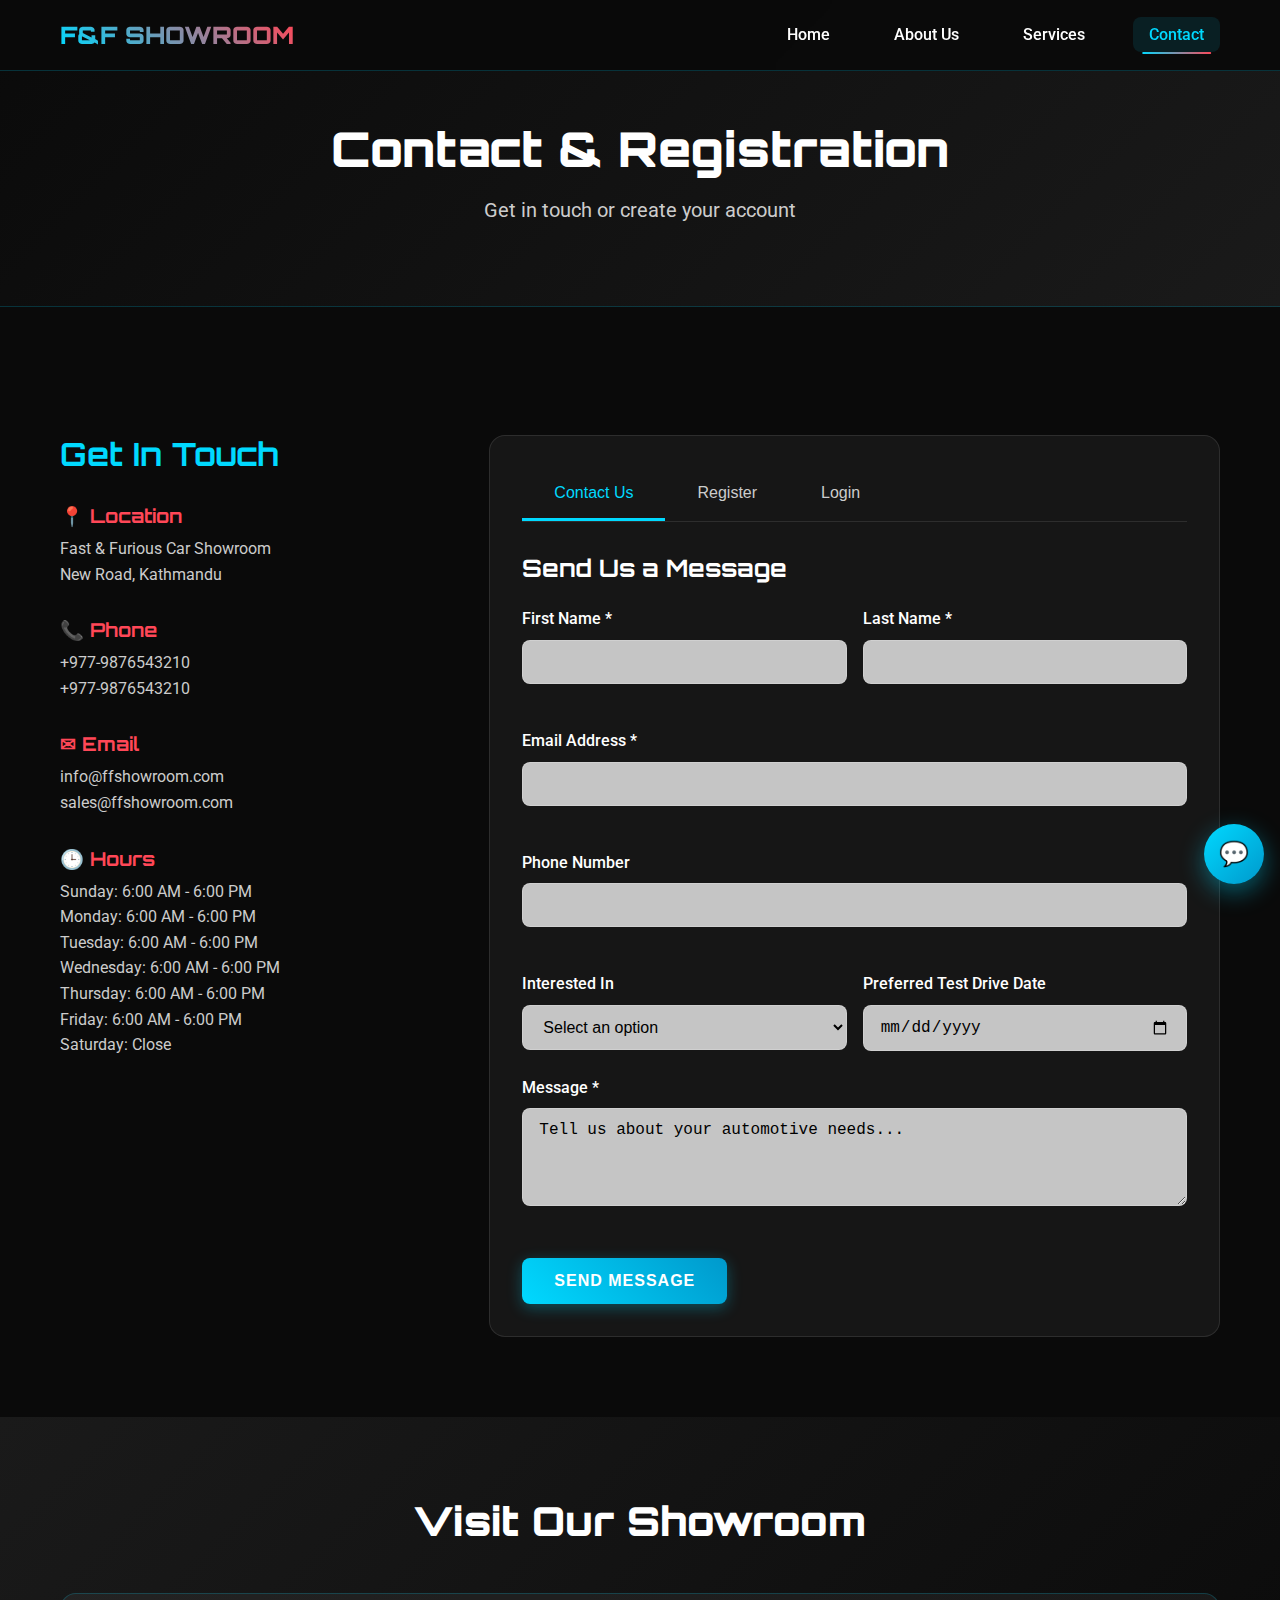
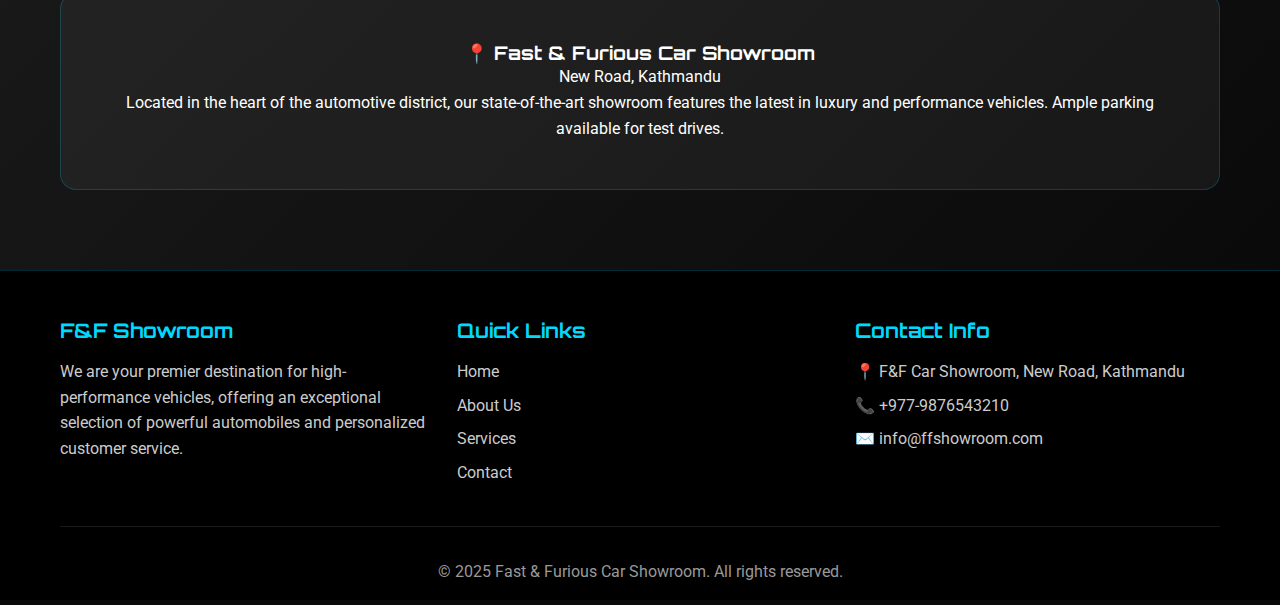
<file: contact.html>
<!DOCTYPE html>
<html lang="en">
<head>
    <meta charset="UTF-8">
    <meta name="viewport" content="width=device-width, initial-scale=1.0">
    <title>Contact & Registration - Fast & Furious Car Showroom</title>
    <link rel="stylesheet" href="styles.css">
    <link rel="icon" href="logo.png" type="image/x-icon">
    <link href="https://fonts.googleapis.com/css2?family=Orbitron:wght@400;700;900&family=Roboto:wght@300;400;500;700&display=swap" rel="stylesheet">
</head>
<body>
    <nav class="navbar">
        <div class="nav-container">
            <div class="nav-logo">
                <h2><a href="index.html">F&F SHOWROOM</a></h2>
            </div>
            <ul class="nav-menu">
                <li class="nav-item">
                    <a href="index.html" class="nav-link">Home</a>
                </li>
                <li class="nav-item">
                    <a href="about.html" class="nav-link">About Us</a>
                </li>
                <li class="nav-item">
                    <a href="services.html" class="nav-link">Services</a>
                </li>
                <li class="nav-item">
                    <a href="contact.html" class="nav-link active">Contact</a>
                </li>
            </ul>
            <div class="hamburger">
                <span class="bar"></span>
                <span class="bar"></span>
                <span class="bar"></span>
            </div>
        </div>
    </nav>

    <main>
        <section class="page-hero">
            <div class="container">
                <h1 class="page-title">Contact & Registration</h1>
                <p class="page-subtitle">Get in touch or create your account</p>
            </div>
        </section>

        <section class="contact-section">
            <div class="container">
                <div class="contact-grid">
                    <div class="contact-info">
                        <h2>Get In Touch</h2>
                        <div class="contact-details">
                            <div class="contact-item">
                                <h3>📍 Location</h3>
                                <p>Fast & Furious Car Showroom<br>New Road, Kathmandu</p>
                            </div>
                            <div class="contact-item">
                                <h3>📞 Phone</h3>
                                <p>+977-9876543210<br>+977-9876543210</p>
                            </div>
                            <div class="contact-item">
                                <h3>✉ Email</h3>
                                <p>info@ffshowroom.com<br>sales@ffshowroom.com</p>
                            </div>
                            <div class="contact-item">
                                <h3>🕒 Hours</h3>
                                <p>Sunday: 6:00 AM - 6:00 PM<br>Monday: 6:00 AM - 6:00 PM<br>Tuesday: 6:00 AM - 6:00 PM<br>Wednesday: 6:00 AM - 6:00 PM<br>Thursday: 6:00 AM - 6:00 PM<br>Friday: 6:00 AM - 6:00 PM<br>Saturday: Close</p>
                            </div>
                        </div>
                    </div>

                    <div class="form-container">
                        <div class="form-tabs">
                            <button class="tab-btn active" onclick="showTab('contact')">Contact Us</button>
                            <button class="tab-btn" onclick="showTab('register')">Register</button>
                            <button class="tab-btn" onclick="showTab('login')">Login</button>
                        </div>

                        <!-- Contact Form -->
                        <div id="contact-form" class="form-content active">
                            <h3>Send Us a Message</h3>
                            <form class="contact-form" id="contactForm">
                                <div class="form-row">
                                    <div class="form-group">
                                        <label for="firstName">First Name *</label>
                                        <input type="text" id="firstName" name="firstName" required pattern="[A-Za-z]+">
                                        <span class="error-message" id="firstNameError"></span>
                                    </div>
                                    <div class="form-group">
                                        <label for="lastName">Last Name *</label>
                                        <input type="text" id="lastName" name="lastName" required pattern="[A-Za-z]+">
                                        <span class="error-message" id="lastNameError"></span>
                                    </div>
                                </div>
                                <div class="form-group">
                                    <label for="email">Email Address *</label>
                                    <input type="email" id="email" name="email" required>
                                    <span class="error-message" id="emailError"></span>
                                </div>
                                <div class="form-group">
                                    <label for="phone">Phone Number</label>
                                    <input type="tel" id="phone" name="phone" pattern="[0-9]+">
                                    <span class="error-message" id="phoneError"></span>
                                </div>
                                <div class="form-row">
                                    <div class="form-group">
                                        <label for="interest">Interested In</label>
                                        <select id="interest" name="interest">
                                            <option value="">Select an option</option>
                                            <option value="sports-car">Sports Car</option>
                                            <option value="luxury-sedan">Luxury Sedan</option>
                                            <option value="supercar">Supercar</option>
                                            <option value="classic-car">Classic Car</option>
                                            <option value="electric-vehicle">Electric Vehicle</option>
                                            <option value="luxury-suv">Luxury SUV</option>
                                        </select>
                                    </div>
                                    <div class="form-group">
                                        <label for="testDriveDate">Preferred Test Drive Date</label>
                                        <input type="date" id="testDriveDate" name="testDriveDate">
                                    </div>
                                </div>
                                <div class="form-group">
                                    <label for="message">Message *</label>
                                    <textarea id="message" name="message" rows="4" required placeholder="Tell us about your automotive needs..."></textarea>
                                    <span class="error-message" id="messageError"></span>
                                </div>
                                <button type="submit" class="btn btn-primary">Send Message</button>
                            </form>
                        </div>

                        <!-- Registration Form -->
                        <div id="register-form" class="form-content">
                            <h3>Create Account</h3>
                            <form class="register-form" id="registerForm">
                                <div class="form-row">
                                    <div class="form-group">
                                        <label for="regFirstName">First Name *</label>
                                        <input type="text" id="regFirstName" name="regFirstName" required pattern="[A-Za-z]+">
                                        <span class="error-message" id="regFirstNameError"></span>
                                    </div>
                                    <div class="form-group">
                                        <label for="regLastName">Last Name *</label>
                                        <input type="text" id="regLastName" name="regLastName" required pattern="[A-Za-z]+">
                                        <span class="error-message" id="regLastNameError"></span>
                                    </div>
                                </div>
                                <div class="form-group">
                                    <label for="regEmail">Email Address *</label>
                                    <input type="email" id="regEmail" name="regEmail" required>
                                    <span class="error-message" id="regEmailError"></span>
                                </div>
                                <div class="form-group">
                                    <label for="regPhone">Phone Number *</label>
                                    <input type="tel" id="regPhone" name="regPhone" required pattern="[0-9]+">
                                    <span class="error-message" id="regPhoneError"></span>
                                </div>
                                <div class="form-row">
                                    <div class="form-group">
                                        <label for="regPassword">Password *</label>
                                        <input type="password" id="regPassword" name="regPassword" required>
                                        <span class="error-message" id="regPasswordError"></span>
                                    </div>
                                    <div class="form-group">
                                        <label for="confirmPassword">Confirm Password *</label>
                                        <input type="password" id="confirmPassword" name="confirmPassword" required>
                                        <span class="error-message" id="confirmPasswordError"></span>
                                    </div>
                                </div>
                                <div class="form-group">
                                    <label for="birthDate">Date of Birth *</label>
                                    <input type="date" id="birthDate" name="birthDate" required>
                                    <span class="error-message" id="birthDateError"></span>
                                </div>
                                <div class="form-group checkbox-group">
                                    <input type="checkbox" id="agreeTerms" name="agreeTerms" required>
                                    <label for="agreeTerms">I agree to the Terms of Service and Privacy Policy *</label>
                                    <span class="error-message" id="agreeTermsError"></span>
                                </div>
                                <div class="form-group checkbox-group">
                                    <input type="checkbox" id="newsletter" name="newsletter">
                                    <label for="newsletter">Subscribe to our newsletter for updates and exclusive offers</label>
                                </div>
                                <button type="submit" class="btn btn-primary">Create Account</button>
                            </form>
                        </div>

                        <!-- Login Form -->
                        <div id="login-form" class="form-content">
                            <h3>Sign In</h3>
                            <form class="login-form" id="loginForm">
                                <div class="form-group">
                                    <label for="loginEmail">Email Address *</label>
                                    <input type="email" id="loginEmail" name="loginEmail" required>
                                    <span class="error-message" id="loginEmailError"></span>
                                </div>
                                <div class="form-group">
                                    <label for="loginPassword">Password *</label>
                                    <input type="password" id="loginPassword" name="loginPassword" required>
                                    <span class="error-message" id="loginPasswordError"></span>
                                </div>
                                <div class="form-group checkbox-group">
                                    <input type="checkbox" id="rememberMe" name="rememberMe">
                                    <label for="rememberMe">Remember me</label>
                                </div>
                                <button type="submit" class="btn btn-primary">Sign In</button>
                                <a href="#" class="forgot-password">Forgot your password?</a>
                            </form>
                        </div>
                    </div>
                </div>
            </div>
        </section>

        <section class="map-section">
            <div class="container">
                <h2 class="section-title">Visit Our Showroom</h2>
                <div class="map-placeholder">
                    <div class="map-content">
                        <h3>📍 Fast & Furious Car Showroom</h3>
                        <p>New Road, Kathmandu</p>
                        <p>Located in the heart of the automotive district, our state-of-the-art showroom features the latest in luxury and performance vehicles. Ample parking available for test drives.</p>
                    </div>
                </div>
            </div>
        </section>
    </main>

<footer class="footer">
        <div class="container">
            <div class="footer-content">
                <div class="footer-section">
                    <h3>F&F Showroom</h3>
                    <p>We are your premier destination for high-performance vehicles, offering an exceptional selection of powerful automobiles and personalized customer service.</p>
                </div>
                <div class="footer-section">
                    <h3>Quick Links</h3>
                    <ul>
                        <li><a href="index.html">Home</a></li>
                        <li><a href="about.html">About Us</a></li>
                        <li><a href="services.html">Services</a></li>
                        <li><a href="contact.html">Contact</a></li>
                    </ul>
                </div>
                <div class="footer-section">
                    <h3>Contact Info</h3>
                    <p>📍 F&F Car Showroom, New Road, Kathmandu</p>
                    <p>📞 +977-9876543210</p>
                    <p>✉️ info@ffshowroom.com</p>
                </div>
            </div>
            <div class="footer-bottom">
                <p>&copy; 2025 Fast & Furious Car Showroom. All rights reserved.</p>
            </div>
        </div>
    </footer>

    <script src="script.js"></script>
</body>
</html>
</file>
<file: styles.css>
/* Reset and Base Styles */
* {
    margin: 0;
    padding: 0;
    box-sizing: border-box;
}

body {
    font-family: 'Roboto', sans-serif;
    line-height: 1.6;
    color: #ffffff;
    background-color: #0a0a0a;
    overflow-x: hidden;
}

.container {
    max-width: 1200px;
    margin: 0 auto;
    padding: 0 20px;
}

/* Typography */
h1, h2, h3, h4, h5, h6 {
    font-family: 'Orbitron', monospace;
    font-weight: 700;
    line-height: 1.2;
}

.highlight {
    background: linear-gradient(45deg, #00d9ff, #ff4757);
    -webkit-background-clip: text;
    background-clip: text;
    -webkit-text-fill-color: transparent;
}

/* Navigation */
.navbar {
    position: fixed;
    top: 0;
    width: 100%;
    background: rgba(10, 10, 10, 0.95);
    backdrop-filter: blur(10px);
    z-index: 1000;
    padding: 0;
    border-bottom: 1px solid rgba(0, 217, 255, 0.2);
    transition: all 0.3s ease;
}

.nav-container {
    max-width: 1200px;
    margin: 0 auto;
    padding: 0 20px;
    display: flex;
    justify-content: space-between;
    align-items: center;
    height: 70px;
}

.nav-logo h2 {
    font-family: 'Orbitron', monospace;
    font-weight: 900;
    font-size: 1.5rem;
    background: linear-gradient(45deg, #00d9ff, #ff4757);
    -webkit-background-clip: text;
    background-clip: text;
    -webkit-text-fill-color: transparent;
}

.nav-menu {
    display: flex;
    list-style: none;
    gap: 2rem;
}

.nav-link {
    color: #ffffff;
    text-decoration: none;
    font-weight: 500;
    padding: 0.5rem 1rem;
    border-radius: 8px;
    transition: all 0.3s ease;
    position: relative;
}

.nav-link:hover,
.nav-link.active {
    color: #00d9ff;
    background: rgba(0, 217, 255, 0.1);
}

.nav-link.active::after {
    content: '';
    position: absolute;
    bottom: -2px;
    left: 50%;
    transform: translateX(-50%);
    width: 80%;
    height: 2px;
    background: linear-gradient(45deg, #00d9ff, #ff4757);
    border-radius: 2px;
}

.hamburger {
    display: none;
    flex-direction: column;
    cursor: pointer;
}

.bar {
    width: 25px;
    height: 3px;
    background: #00d9ff;
    margin: 3px 0;
    transition: 0.3s;
    border-radius: 2px;
}

/* Hero Section */
.hero {
    height: 100vh;
    position: relative;
    display: flex;
    align-items: center;
    justify-content: center;
    overflow: hidden;
}

.hero-background {
    position: absolute;
    top: 0;
    left: 0;
    width: 100%;
    height: 100%;
    background: linear-gradient(135deg, #0a0a0a 0%, #1a1a1a 50%, #0a0a0a 100%),
                url('https://images.pexels.com/photos/164634/pexels-photo-164634.jpeg?auto=compress&cs=tinysrgb&w=1920') center/cover;
    z-index: -2;
}

.hero-overlay {
    position: absolute;
    top: 0;
    left: 0;
    width: 100%;
    height: 100%;
    background: linear-gradient(45deg, rgba(0, 217, 255, 0.1), rgba(255, 71, 87, 0.1));
    z-index: -1;
}

.hero-content {
    text-align: center;
    z-index: 1;
    max-width: 800px;
    padding: 0 20px;
}

.hero-title {
    font-size: 4rem;
    font-weight: 900;
    margin-bottom: 1rem;
    animation: fadeInUp 1s ease-out;
}

.hero-subtitle {
    font-size: 1.5rem;
    color: #cccccc;
    margin-bottom: 2rem;
    animation: fadeInUp 1s ease-out 0.2s both;
}

.hero-buttons {
    display: flex;
    gap: 1rem;
    justify-content: center;
    flex-wrap: wrap;
    animation: fadeInUp 1s ease-out 0.4s both;
}

.scroll-indicator {
    position: absolute;
    bottom: 30px;
    left: 50%;
    transform: translateX(-50%);
    animation: bounce 2s infinite;
}

.scroll-arrow {
    width: 2px;
    height: 30px;
    background: linear-gradient(to bottom, transparent, #00d9ff);
    position: relative;
}

.scroll-arrow::after {
    content: '';
    position: absolute;
    bottom: 0;
    left: 50%;
    transform: translateX(-50%);
    width: 0;
    height: 0;
    border-left: 5px solid transparent;
    border-right: 5px solid transparent;
    border-top: 8px solid #00d9ff;
}

/* Buttons */
.btn {
    display: inline-block;
    padding: 14px 32px;
    text-decoration: none;
    font-weight: 600;
    border-radius: 8px;
    transition: all 0.3s ease;
    cursor: pointer;
    border: none;
    font-size: 1rem;
    text-transform: uppercase;
    letter-spacing: 1px;
    position: relative;
    overflow: hidden;
}

.btn::before {
    content: '';
    position: absolute;
    top: 0;
    left: -100%;
    width: 100%;
    height: 100%;
    background: linear-gradient(90deg, transparent, rgba(255, 255, 255, 0.2), transparent);
    transition: left 0.5s ease;
}

.btn:hover::before {
    left: 100%;
}

.btn-primary {
    background: linear-gradient(45deg, #00d9ff, #0099cc);
    color: #ffffff;
    box-shadow: 0 4px 15px rgba(0, 217, 255, 0.3);
}

.btn-primary:hover {
    transform: translateY(-2px);
    box-shadow: 0 8px 25px rgba(0, 217, 255, 0.4);
}

.btn-secondary {
    background: transparent;
    color: #ffffff;
    border: 2px solid #ff4757;
    box-shadow: 0 4px 15px rgba(255, 71, 87, 0.2);
}

.btn-secondary:hover {
    background: #ff4757;
    transform: translateY(-2px);
    box-shadow: 0 8px 25px rgba(255, 71, 87, 0.3);
}

/* Page Hero */
.page-hero {
    padding: 120px 0 80px;
    text-align: center;
    background: linear-gradient(135deg, #0a0a0a 0%, #1a1a1a 100%);
    border-bottom: 1px solid rgba(0, 217, 255, 0.2);
}

.page-title {
    font-size: 3rem;
    font-weight: 900;
    margin-bottom: 1rem;
}

.page-subtitle {
    font-size: 1.25rem;
    color: #cccccc;
}

/* Sections */
.section-title {
    font-size: 2.5rem;
    text-align: center;
    margin-bottom: 3rem;
    font-weight: 900;
}

/* Features Section */
.features {
    padding: 80px 0;
    background: linear-gradient(135deg, #1a1a1a 0%, #0a0a0a 100%);
}

.features-grid {
    display: grid;
    grid-template-columns: repeat(auto-fit, minmax(280px, 1fr));
    gap: 2rem;
    margin-top: 3rem;
}

.feature-card {
    background: rgba(255, 255, 255, 0.05);
    padding: 2.5rem 2rem;
    border-radius: 16px;
    text-align: center;
    border: 1px solid rgba(0, 217, 255, 0.2);
    transition: all 0.3s ease;
    backdrop-filter: blur(10px);
}

.feature-card:hover {
    transform: translateY(-8px);
    border-color: #00d9ff;
    box-shadow: 0 20px 40px rgba(0, 217, 255, 0.2);
}

.feature-icon {
    font-size: 3rem;
    margin-bottom: 1.5rem;
    filter: grayscale(0);
}

.feature-card h3 {
    font-size: 1.5rem;
    margin-bottom: 1rem;
    color: #00d9ff;
}

.feature-card p {
    color: #cccccc;
    line-height: 1.6;
}

/* Showcase Section */
.showcase {
    padding: 80px 0;
    background: #0a0a0a;
}

.car-showcase {
    display: grid;
    grid-template-columns: repeat(auto-fit, minmax(350px, 1fr));
    gap: 2rem;
    margin-top: 3rem;
}

.car-card {
    background: rgba(255, 255, 255, 0.05);
    border-radius: 16px;
    overflow: hidden;
    transition: all 0.3s ease;
    border: 1px solid rgba(255, 255, 255, 0.1);
}

.car-card:hover {
    transform: translateY(-8px);
    box-shadow: 0 20px 40px rgba(0, 0, 0, 0.5);
    border-color: #00d9ff;
}

.car-image {
    position: relative;
    height: 250px;
    overflow: hidden;
}

.car-image img {
    width: 100%;
    height: 100%;
    object-fit: cover;
    transition: transform 0.3s ease;
}

.car-card:hover .car-image img {
    transform: scale(1.1);
}

.car-overlay {
    position: absolute;
    top: 20px;
    right: 20px;
    background: linear-gradient(45deg, #ff4757, #ff6b7a);
    color: #ffffff;
    padding: 0.5rem 1rem;
    border-radius: 20px;
    font-weight: 700;
    font-size: 1.1rem;
}

.car-info {
    padding: 1.5rem;
}

.car-info h3 {
    font-size: 1.5rem;
    margin-bottom: 0.5rem;
    color: #ffffff;
}

.car-info p {
    color: #cccccc;
    font-size: 0.9rem;
}

/* About Page Styles */
.about-content {
    padding: 80px 0;
}

.about-grid {
    display: grid;
    grid-template-columns: 1fr 1fr;
    gap: 4rem;
    align-items: center;
    margin-bottom: 5rem;
}

.about-text h2 {
    font-size: 2rem;
    margin-bottom: 1.5rem;
    color: #00d9ff;
}

.about-text p {
    color: #cccccc;
    margin-bottom: 1.5rem;
    line-height: 1.8;
}

.about-image img {
    width: 100%;
    height: 400px;
    object-fit: cover;
    border-radius: 16px;
    border: 1px solid rgba(0, 217, 255, 0.2);
}

.stats-section {
    margin: 5rem 0;
}

.stats-grid {
    display: grid;
    grid-template-columns: repeat(auto-fit, minmax(200px, 1fr));
    gap: 2rem;
    margin-top: 3rem;
}

.stat-card {
    text-align: center;
    background: rgba(255, 255, 255, 0.05);
    padding: 2rem;
    border-radius: 16px;
    border: 1px solid rgba(0, 217, 255, 0.2);
    transition: all 0.3s ease;
}

.stat-card:hover {
    transform: translateY(-5px);
    border-color: #00d9ff;
}

.stat-number {
    font-size: 3rem;
    font-weight: 900;
    color: #00d9ff;
    margin-bottom: 0.5rem;
}

.stat-label {
    color: #cccccc;
    font-size: 1.1rem;
}

.team-section {
    margin: 5rem 0;
}

.team-grid {
    display: grid;
    grid-template-columns: repeat(auto-fit, minmax(280px, 1fr));
    gap: 2rem;
    margin-top: 3rem;
}

.team-member {
    text-align: center;
    background: rgba(255, 255, 255, 0.05);
    padding: 2rem;
    border-radius: 16px;
    border: 1px solid rgba(255, 255, 255, 0.1);
    transition: all 0.3s ease;
}

.team-member:hover {
    transform: translateY(-5px);
    border-color: #00d9ff;
}

.member-image {
    width: 120px;
    height: 120px;
    margin: 0 auto 1.5rem;
    border-radius: 50%;
    overflow: hidden;
    border: 3px solid #00d9ff;
}

.member-image img {
    width: 100%;
    height: 100%;
    object-fit: cover;
}

.team-member h3 {
    font-size: 1.5rem;
    margin-bottom: 0.5rem;
    color: #ffffff;
}

.member-role {
    color: #00d9ff;
    font-weight: 600;
    margin-bottom: 0.5rem;
}

.team-member p {
    color: #cccccc;
    font-size: 0.9rem;
}

.values-section {
    margin: 5rem 0;
}

.values-grid {
    display: grid;
    grid-template-columns: repeat(auto-fit, minmax(250px, 1fr));
    gap: 2rem;
    margin-top: 3rem;
}

.value-card {
    background: rgba(255, 255, 255, 0.05);
    padding: 2rem;
    border-radius: 16px;
    border: 1px solid rgba(255, 255, 255, 0.1);
    transition: all 0.3s ease;
}

.value-card:hover {
    transform: translateY(-5px);
    border-color: #ff4757;
}

.value-card h3 {
    color: #ff4757;
    margin-bottom: 1rem;
    font-size: 1.5rem;
}

.value-card p {
    color: #cccccc;
    line-height: 1.6;
}

/* Services Page Styles */
.services-overview {
    padding: 80px 0;
}

.services-grid {
    display: grid;
    grid-template-columns: repeat(auto-fit, minmax(300px, 1fr));
    gap: 2rem;
    margin-top: 3rem;
}

.service-card {
    background: rgba(255, 255, 255, 0.05);
    padding: 2.5rem 2rem;
    border-radius: 16px;
    border: 1px solid rgba(255, 255, 255, 0.1);
    transition: all 0.3s ease;
}

.service-card:hover {
    transform: translateY(-8px);
    border-color: #00d9ff;
    box-shadow: 0 20px 40px rgba(0, 217, 255, 0.1);
}

.service-icon {
    font-size: 3rem;
    margin-bottom: 1.5rem;
}

.service-card h3 {
    color: #00d9ff;
    margin-bottom: 1rem;
    font-size: 1.5rem;
}

.service-card p {
    color: #cccccc;
    margin-bottom: 1.5rem;
    line-height: 1.6;
}

.service-features {
    list-style: none;
}

.service-features li {
    color: #ffffff;
    margin-bottom: 0.5rem;
    padding-left: 1rem;
    position: relative;
}

.service-features li::before {
    content: '✓';
    position: absolute;
    left: 0;
    color: #00d9ff;
    font-weight: bold;
}

.car-categories {
    padding: 80px 0;
    background: linear-gradient(135deg, #1a1a1a 0%, #0a0a0a 100%);
}

.categories-grid {
    display: grid;
    grid-template-columns: repeat(auto-fit, minmax(350px, 1fr));
    gap: 2rem;
    margin-top: 3rem;
}

.category-card {
    position: relative;
    height: 250px;
    border-radius: 16px;
    overflow: hidden;
    cursor: pointer;
    transition: all 0.3s ease;
}

.category-card:hover {
    transform: translateY(-8px);
    box-shadow: 0 20px 40px rgba(0, 0, 0, 0.5);
}

.category-image {
    position: relative;
    width: 100%;
    height: 100%;
}

.category-image img {
    width: 100%;
    height: 100%;
    object-fit: cover;
    transition: transform 0.3s ease;
}

.category-card:hover .category-image img {
    transform: scale(1.1);
}

.category-overlay {
    position: absolute;
    bottom: 0;
    left: 0;
    right: 0;
    background: linear-gradient(transparent, rgba(0, 0, 0, 0.8));
    padding: 2rem;
    color: #ffffff;
}

.category-overlay h3 {
    font-size: 1.5rem;
    margin-bottom: 0.5rem;
}

.category-overlay p {
    color: #cccccc;
    font-size: 0.9rem;
}

.brands-section {
    padding: 80px 0;
}

.brands-grid {
    display: grid;
    grid-template-columns: repeat(auto-fit, minmax(250px, 1fr));
    gap: 2rem;
    margin-top: 3rem;
}

.brand-card {
    background: rgba(255, 255, 255, 0.05);
    padding: 2rem;
    border-radius: 16px;
    text-align: center;
    border: 1px solid rgba(255, 255, 255, 0.1);
    transition: all 0.3s ease;
}

.brand-card:hover {
    transform: translateY(-5px);
    border-color: #ffa502;
    box-shadow: 0 15px 30px rgba(255, 165, 2, 0.2);
}

.brand-card h3 {
    color: #ffa502;
    margin-bottom: 1rem;
    font-size: 1.5rem;
}

.brand-card p {
    color: #cccccc;
    line-height: 1.6;
}

.cta-section {
    padding: 80px 0;
    background: linear-gradient(135deg, #00d9ff, #ff4757);
    text-align: center;
}

.cta-content h2 {
    font-size: 2.5rem;
    margin-bottom: 1rem;
    color: #ffffff;
}

.cta-content p {
    font-size: 1.25rem;
    margin-bottom: 2rem;
    color: #ffffff;
}

.cta-buttons {
    display: flex;
    gap: 1rem;
    justify-content: center;
    flex-wrap: wrap;
}

.cta-section .btn {
    background: rgba(255, 255, 255, 0.2);
    color: #ffffff;
    border: 2px solid #ffffff;
}

.cta-section .btn:hover {
    background: #ffffff;
    color: #00d9ff;
}

/* Contact Page Styles */
.contact-section {
    padding: 80px 0;
}

.contact-grid {
    display: grid;
    grid-template-columns: 1fr 2fr;
    gap: 4rem;
    margin-top: 3rem;
}

.contact-info h2 {
    color: #00d9ff;
    margin-bottom: 2rem;
    font-size: 2rem;
}

.contact-details {
    display: flex;
    flex-direction: column;
    gap: 2rem;
}

.contact-item h3 {
    color: #ff4757;
    margin-bottom: 0.5rem;
    font-size: 1.2rem;
}

.contact-item p {
    color: #cccccc;
    line-height: 1.6;
}

.form-container {
    background: rgba(255, 255, 255, 0.05);
    padding: 2rem;
    border-radius: 16px;
    border: 1px solid rgba(255, 255, 255, 0.1);
}

.form-tabs {
    display: flex;
    margin-bottom: 2rem;
    border-bottom: 1px solid rgba(255, 255, 255, 0.1);
}

.tab-btn {
    background: none;
    border: none;
    color: #cccccc;
    padding: 1rem 2rem;
    cursor: pointer;
    font-size: 1rem;
    transition: all 0.3s ease;
    border-bottom: 3px solid transparent;
}

.tab-btn.active,
.tab-btn:hover {
    color: #00d9ff;
    border-bottom-color: #00d9ff;
}

.form-content {
    display: none;
}

.form-content.active {
    display: block;
}

.form-content h3 {
    color: #ffffff;
    margin-bottom: 1.5rem;
    font-size: 1.5rem;
}

.form-row {
    display: grid;
    grid-template-columns: 1fr 1fr;
    gap: 1rem;
}

.form-group {
    margin-bottom: 1.5rem;
}

.form-group label {
    display: block;
    color: #ffffff;
    margin-bottom: 0.5rem;
    font-weight: 500;
}

.form-group input,
.form-group select,
.form-group textarea {
    width: 100%;
    padding: 12px 16px;
    background: rgba(242, 242, 242, 0.796);
    border: 1px solid rgba(255, 255, 255, 0.2);
    border-radius: 8px;
    color: #000000;
    font-size: 1rem;
    transition: all 0.3s ease;
}

.form-group input:focus,
.form-group select:focus,
.form-group textarea:focus {
    outline: none;
    border-color: #00d9ff;
    box-shadow: 0 0 0 3px rgba(0, 217, 255, 0.1);
}

.form-group input::placeholder,
.form-group textarea::placeholder {
    color: #000000;
}

.checkbox-group {
    display: flex;
    align-items: flex-start;
    gap: 0.5rem;
}

.checkbox-group input[type="checkbox"] {
    width: auto;
    margin: 0;
}

.checkbox-group label {
    margin: 0;
    color: #cccccc;
    font-size: 0.9rem;
    line-height: 1.4;
}

.error-message {
    display: block;
    color: #ff4757;
    font-size: 0.8rem;
    margin-top: 0.25rem;
    min-height: 1rem;
}

.forgot-password {
    display: block;
    text-align: center;
    color: #00d9ff;
    text-decoration: none;
    margin-top: 1rem;
    font-size: 0.9rem;
}

.forgot-password:hover {
    text-decoration: underline;
}

.map-section {
    padding: 80px 0;
    background: linear-gradient(135deg, #1a1a1a 0%, #0a0a0a 100%);
}

.map-placeholder {
    background: rgba(255, 255, 255, 0.05);
    border-radius: 16px;
    padding: 3rem;
    text-align: center;
    border: 1px solid rgba(0, 217, 255, 0.2);
    margin-top: 3rem;
}

/* RESPONSIVE CHATBOT SYSTEM */
/* Chatbot Container - Base Positioning */
.chatbot-container {
    position: fixed;
    bottom: 1.5rem;
    right: 1.5rem;
    z-index: 9999;
    font-family: 'Roboto', sans-serif;
}

/* Chatbot Toggle Button - Desktop & Mobile */
.chatbot-toggle {
    width: 3.75rem;
    height: 3.75rem;
    background: linear-gradient(135deg, #00d9ff, #0099cc);
    border: none;
    border-radius: 50%;
    cursor: pointer;
    display: flex;
    align-items: center;
    justify-content: center;
    box-shadow: 0 0.5rem 1.5rem rgba(0, 217, 255, 0.4);
    transition: all 0.3s cubic-bezier(0.4, 0, 0.2, 1);
    position: relative;
    overflow: hidden;
}

.chatbot-toggle:hover {
    transform: scale(1.05);
    box-shadow: 0 0.75rem 2rem rgba(0, 217, 255, 0.6);
}

.chatbot-toggle:focus {
    outline: 3px solid rgba(0, 217, 255, 0.5);
    outline-offset: 2px;
}

.chatbot-toggle::before {
    content: '';
    position: absolute;
    top: 0;
    left: -100%;
    width: 100%;
    height: 100%;
    background: linear-gradient(90deg, transparent, rgba(255, 255, 255, 0.3), transparent);
    transition: left 0.6s ease;
}

.chatbot-toggle:hover::before {
    left: 100%;
}

.chatbot-icon {
    font-size: 1.5rem;
    color: #ffffff;
    transition: transform 0.3s ease;
}

.chatbot-toggle.active .chatbot-icon {
    transform: rotate(45deg);
}

/* Desktop Chatbot Window */
.chatbot-window {
    position: absolute;
    bottom: 5.5rem;
    right: 0;
    width: 24rem;
    height: 32rem;
    max-height: 80vh;
    background: rgba(10, 10, 10, 0.98);
    border: 1px solid rgba(0, 217, 255, 0.3);
    border-radius: 1rem;
    backdrop-filter: blur(20px);
    box-shadow: 0 1.5rem 3rem rgba(0, 0, 0, 0.6);
    display: none;
    flex-direction: column;
    overflow: hidden;
    transform-origin: bottom right;
    animation: slideInUp 0.4s cubic-bezier(0.4, 0, 0.2, 1);
}

.chatbot-window.active {
    display: flex;
}

/* Chatbot Header */
.chatbot-header {
    background: linear-gradient(135deg, #00d9ff, #0099cc);
    padding: 1rem 1.25rem;
    color: #ffffff;
    display: flex;
    align-items: center;
    justify-content: space-between;
    flex-shrink: 0;
    position: relative;
}

.chatbot-header-info {
    display: flex;
    align-items: center;
    gap: 0.75rem;
}

.chatbot-avatar {
    width: 2.5rem;
    height: 2.5rem;
    background: rgba(255, 255, 255, 0.2);
    border-radius: 50%;
    display: flex;
    align-items: center;
    justify-content: center;
    font-size: 1.25rem;
    flex-shrink: 0;
}

.chatbot-info h3 {
    font-size: 1.1rem;
    margin: 0;
    font-weight: 600;
}

.chatbot-info p {
    font-size: 0.8rem;
    margin: 0;
    opacity: 0.9;
}

.chatbot-close {
    background: none;
    border: none;
    color: #ffffff;
    font-size: 1.5rem;
    cursor: pointer;
    padding: 0.25rem;
    border-radius: 0.25rem;
    transition: all 0.3s ease;
    display: none; /* Hidden on desktop */
}

.chatbot-close:hover {
    background: rgba(255, 255, 255, 0.2);
}

.chatbot-close:focus {
    outline: 2px solid rgba(255, 255, 255, 0.5);
}

/* Messages Container */
.chatbot-messages {
    flex: 1;
    padding: 1rem;
    overflow-y: auto;
    display: flex;
    flex-direction: column;
    gap: 1rem;
    scrollbar-width: thin;
    scrollbar-color: rgba(0, 217, 255, 0.5) rgba(255, 255, 255, 0.1);
    min-height: 0;
}

.chatbot-messages::-webkit-scrollbar {
    width: 0.375rem;
}

.chatbot-messages::-webkit-scrollbar-track {
    background: rgba(255, 255, 255, 0.1);
    border-radius: 0.1875rem;
}

.chatbot-messages::-webkit-scrollbar-thumb {
    background: rgba(0, 217, 255, 0.5);
    border-radius: 0.1875rem;
}

.chatbot-messages::-webkit-scrollbar-thumb:hover {
    background: rgba(0, 217, 255, 0.7);
}

/* Message Styles */
.message {
    display: flex;
    gap: 0.5rem;
    animation: fadeInUp 0.3s ease-out;
    max-width: 100%;
}

.message.user {
    flex-direction: row-reverse;
}

.message-avatar {
    width: 2rem;
    height: 2rem;
    border-radius: 50%;
    display: flex;
    align-items: center;
    justify-content: center;
    font-size: 0.875rem;
    flex-shrink: 0;
}

.message.bot .message-avatar {
    background: linear-gradient(135deg, #00d9ff, #0099cc);
    color: #ffffff;
}

.message.user .message-avatar {
    background: linear-gradient(135deg, #ff4757, #ff6b7a);
    color: #ffffff;
}

.message-content {
    max-width: calc(100% - 2.5rem);
    padding: 0.75rem 1rem;
    border-radius: 1rem;
    font-size: 0.9rem;
    line-height: 1.4;
    word-wrap: break-word;
    overflow-wrap: break-word;
}

.message.bot .message-content {
    background: rgba(0, 217, 255, 0.15);
    color: #ffffff;
    border-bottom-left-radius: 0.25rem;
}

.message.user .message-content {
    background: rgba(255, 71, 87, 0.2);
    color: #ffffff;
    border-bottom-right-radius: 0.25rem;
}

/* Quick Replies */
.quick-replies {
    display: flex;
    flex-wrap: wrap;
    gap: 0.5rem;
    margin-top: 0.75rem;
}

.quick-reply {
    background: rgba(0, 217, 255, 0.2);
    color: #00d9ff;
    border: 1px solid rgba(0, 217, 255, 0.4);
    padding: 0.5rem 0.75rem;
    border-radius: 1.25rem;
    font-size: 0.8rem;
    cursor: pointer;
    transition: all 0.3s ease;
    white-space: nowrap;
    min-height: 2rem;
}

.quick-reply:hover {
    background: rgba(0, 217, 255, 0.3);
    transform: translateY(-1px);
    box-shadow: 0 0.25rem 0.5rem rgba(0, 217, 255, 0.2);
}

.quick-reply:focus {
    outline: 2px solid rgba(0, 217, 255, 0.6);
    outline-offset: 1px;
}

/* Typing Indicator */
.typing-indicator {
    display: flex;
    align-items: center;
    gap: 0.5rem;
    padding: 0.75rem 1rem;
    background: rgba(0, 217, 255, 0.15);
    border-radius: 1rem;
    border-bottom-left-radius: 0.25rem;
    max-width: 70%;
}

.typing-dots {
    display: flex;
    gap: 0.25rem;
}

.typing-dot {
    width: 0.375rem;
    height: 0.375rem;
    background: #00d9ff;
    border-radius: 50%;
    animation: typingDots 1.4s infinite ease-in-out;
}

.typing-dot:nth-child(1) { animation-delay: -0.32s; }
.typing-dot:nth-child(2) { animation-delay: -0.16s; }

/* Input Area */
.chatbot-input {
    padding: 1rem;
    border-top: 1px solid rgba(255, 255, 255, 0.1);
    display: flex;
    gap: 0.75rem;
    flex-shrink: 0;
    align-items: flex-end;
}

.chatbot-input input {
    flex: 1;
    padding: 0.75rem 1rem;
    background: rgba(255, 255, 255, 0.1);
    border: 1px solid rgba(255, 255, 255, 0.2);
    border-radius: 1.5rem;
    color: #ffffff;
    font-size: 0.9rem;
    outline: none;
    transition: all 0.3s ease;
    min-width: 0;
    resize: none;
    min-height: 2.5rem;
    max-height: 6rem;
}

.chatbot-input input:focus {
    border-color: #00d9ff;
    box-shadow: 0 0 0 3px rgba(0, 217, 255, 0.2);
}

.chatbot-input input::placeholder {
    color: #999999;
}

.chatbot-send {
    width: 2.5rem;
    height: 2.5rem;
    background: linear-gradient(135deg, #00d9ff, #0099cc);
    border: none;
    border-radius: 50%;
    color: #ffffff;
    cursor: pointer;
    display: flex;
    align-items: center;
    justify-content: center;
    transition: all 0.3s ease;
    font-size: 1rem;
    flex-shrink: 0;
}

.chatbot-send:hover {
    transform: scale(1.05);
    box-shadow: 0 0.25rem 0.75rem rgba(0, 217, 255, 0.4);
}

.chatbot-send:focus {
    outline: 2px solid rgba(0, 217, 255, 0.6);
    outline-offset: 2px;
}

.chatbot-send:disabled {
    opacity: 0.5;
    cursor: not-allowed;
    transform: none;
}

/* MOBILE RESPONSIVE STYLES */
/* Tablet Breakpoint */
@media (max-width: 1024px) {
    .chatbot-window {
        width: 22rem;
        height: 30rem;
    }
}

/* Mobile Breakpoint */
@media (max-width: 768px) {
    /* Mobile Navigation */
    .hamburger {
        display: flex;
    }

    .nav-menu {
        position: fixed;
        top: 70px;
        left: 0;
        width: 100%;
        max-height: 0; /* Start hidden */
        overflow: hidden;
        flex-direction: column;
        background-color: rgba(10, 10, 10, 0.98);
        text-align: center;
        padding: 0;
        transition: max-height 0.4s ease, padding 0.3s ease;
        backdrop-filter: blur(10px);
    }

    .nav-menu.active {
        max-height: 500px; /* Enough height to show items */
        padding: 2rem 0;
    }

    .nav-item {
        margin: 0.5rem 0;
    }

    /* Mobile Hero */
    .hero-title {
        font-size: 2.5rem;
    }

    .hero-subtitle {
        font-size: 1.2rem;
    }

    .hero-buttons {
        flex-direction: column;
        align-items: center;
    }

    .page-title {
        font-size: 2rem;
    }

    .section-title {
        font-size: 2rem;
    }

    /* Mobile Grids */
    .features-grid,
    .car-showcase,
    .categories-grid {
        grid-template-columns: 1fr;
    }

    .about-grid {
        grid-template-columns: 1fr;
        gap: 2rem;
    }

    .contact-grid {
        grid-template-columns: 1fr;
        gap: 2rem;
    }

    .form-row {
        grid-template-columns: 1fr;
    }

    .cta-buttons {
        flex-direction: column;
        align-items: center;
    }

    .footer-content {
        grid-template-columns: 1fr;
        text-align: center;
    }

    /* MOBILE CHATBOT STYLES */
    
    .chatbot-container {
        bottom: 1rem;
        right: 1rem;
    }

    .chatbot-toggle {
        width: 3.5rem;
        height: 3.5rem;
    }

    .chatbot-icon {
        font-size: 1.375rem;
    }

    /* Mobile Full-Screen Modal */
    .chatbot-window {
        position: fixed;
        top: 0;
        left: 0;
        right: 0;
        bottom: 0;
        width: 100vw;
        height: 100vh;
        max-height: 100vh;
        border-radius: 0;
        border: none;
        transform-origin: center;
        animation: slideInFromBottom 0.4s cubic-bezier(0.4, 0, 0.2, 1);
    }

    .chatbot-header {
        padding: 1rem 1.25rem;
        padding-top: max(1rem, env(safe-area-inset-top));
    }

    .chatbot-close {
        display: block; /* Show close button on mobile */
    }

    .chatbot-messages {
        padding: 1rem;
        padding-bottom: max(1rem, env(safe-area-inset-bottom));
    }

    .message-content {
        font-size: 0.9rem;
        padding: 0.75rem 1rem;
    }

    .quick-reply {
        font-size: 0.8rem;
        padding: 0.5rem 0.75rem;
        min-height: 2.25rem;
    }

    .chatbot-input {
        padding: 1rem;
        padding-bottom: max(1rem, env(safe-area-inset-bottom));
    }

    .chatbot-input input {
        font-size: 1rem;
        padding: 0.875rem 1rem;
    }

    .chatbot-send {
        width: 2.75rem;
        height: 2.75rem;
    }
}

/* Small Mobile Breakpoint */
@media (max-width: 480px) {
    .container {
        padding: 0 15px;
    }

    .hero-title {
        font-size: 2rem;
    }

    .hero-subtitle {
        font-size: 1rem;
    }

    .btn {
        padding: 12px 24px;
        font-size: 0.9rem;
    }

    .feature-card,
    .service-card {
        padding: 2rem 1.5rem;
    }

    .form-container {
        padding: 1.5rem;
    }

    .form-tabs {
        flex-wrap: wrap;
    }

    .tab-btn {
        flex: 1;
        min-width: 100px;
        padding: 0.75rem 1rem;
        font-size: 0.9rem;
    }

    /* Ultra-Small Mobile Chatbot */
    .chatbot-container {
        bottom: 0.75rem;
        right: 0.75rem;
    }

    .chatbot-toggle {
        width: 3.25rem;
        height: 3.25rem;
    }

    .chatbot-icon {
        font-size: 1.25rem;
    }

    .chatbot-header {
        padding: 0.875rem 1rem;
    }

    .chatbot-avatar {
        width: 2.25rem;
        height: 2.25rem;
        font-size: 1rem;
    }

    .chatbot-info h3 {
        font-size: 1rem;
    }

    .chatbot-info p {
        font-size: 0.75rem;
    }

    .message-avatar {
        width: 1.75rem;
        height: 1.75rem;
        font-size: 0.75rem;
    }

    .message-content {
        font-size: 0.85rem;
        padding: 0.625rem 0.875rem;
        max-width: calc(100% - 2.25rem);
    }

    .quick-reply {
        font-size: 0.75rem;
        padding: 0.375rem 0.625rem;
        min-height: 2rem;
    }

    .chatbot-input {
        padding: 0.875rem;
    }

    .chatbot-input input {
        font-size: 0.9rem;
        padding: 0.75rem 0.875rem;
    }

    .chatbot-send {
        width: 2.5rem;
        height: 2.5rem;
        font-size: 0.9rem;
    }
}

/* Footer */
.footer {
    background: #000000;
    padding: 3rem 0 1rem;
    border-top: 1px solid rgba(0, 217, 255, 0.2);
}

.footer-content {
    display: grid;
    grid-template-columns: repeat(auto-fit, minmax(250px, 1fr));
    gap: 2rem;
    margin-bottom: 2rem;
}

.footer-section h3 {
    color: #00d9ff;
    margin-bottom: 1rem;
    font-size: 1.25rem;
}

.footer-section p {
    color: #cccccc;
    line-height: 1.6;
    margin-bottom: 0.5rem;
}

.footer-section ul {
    list-style: none;
}

.footer-section ul li {
    margin-bottom: 0.5rem;
}

.footer-section ul li a {
    color: #cccccc;
    text-decoration: none;
    transition: color 0.3s ease;
}

.footer-section ul li a:hover {
    color: #00d9ff;
}

.footer-bottom {
    text-align: center;
    padding-top: 2rem;
    border-top: 1px solid rgba(255, 255, 255, 0.1);
    color: #999999;
}

/* ANIMATIONS */

@keyframes fadeInUp {
    from {
        opacity: 0;
        transform: translateY(1rem);
    }
    to {
        opacity: 1;
        transform: translateY(0);
    }
}

@keyframes bounce {
    0%, 20%, 50%, 80%, 100% {
        transform: translateY(0) translateX(-50%);
    }
    40% {
        transform: translateY(-10px) translateX(-50%);
    }
    60% {
        transform: translateY(-5px) translateX(-50%);
    }
}

@keyframes slideInUp {
    from {
        opacity: 0;
        transform: translateY(1rem) scale(0.95);
    }
    to {
        opacity: 1;
        transform: translateY(0) scale(1);
    }
}

@keyframes slideInFromBottom {
    from {
        opacity: 0;
        transform: translateY(100%);
    }
    to {
        opacity: 1;
        transform: translateY(0);
    }
}

@keyframes typingDots {
    0%, 80%, 100% {
        transform: scale(0);
        opacity: 0.5;
    }
    40% {
        transform: scale(1);
        opacity: 1;
    }
}

/* ACCESSIBILITY & SPECIAL FEATURES */
/* High Contrast Mode */
@media (prefers-contrast: high) {
    .navbar,
    .feature-card,
    .car-card,
    .service-card,
    .chatbot-window {
        border: 2px solid #ffffff;
    }
    
    .btn-primary,
    .chatbot-toggle {
        border: 2px solid #00d9ff;
    }
    
    .btn-secondary {
        border: 2px solid #ff4757;
    }
}

/* Reduced Motion */
@media (prefers-reduced-motion: reduce) {
    *,
    *::before,
    *::after {
        animation-duration: 0.01ms !important;
        animation-iteration-count: 1 !important;
        transition-duration: 0.01ms !important;
    }
    
    .scroll-indicator,
    .typing-dot {
        animation: none;
    }
    
    .chatbot-window {
        animation: none;
    }
}

/* Safe Area Insets for Notched Devices */
@supports (padding: max(0px)) {
    .chatbot-container {
        bottom: max(1rem, env(safe-area-inset-bottom));
        right: max(1rem, env(safe-area-inset-right));
    }
    
    @media (max-width: 768px) {
        .chatbot-header {
            padding-top: max(1rem, env(safe-area-inset-top));
        }
        
        .chatbot-input {
            padding-bottom: max(1rem, env(safe-area-inset-bottom));
        }
    }
}

/* Touch-Friendly Sizing */
@media (pointer: coarse) {
    .chatbot-toggle,
    .chatbot-send,
    .quick-reply {
        min-width: 44px;
        min-height: 44px;
    }
}

/* Hover States Only for Hover-Capable Devices */
@media (hover: hover) {
    .chatbot-toggle:hover {
        transform: scale(1.05);
    }
    
    .quick-reply:hover {
        transform: translateY(-1px);
    }
    
    .chatbot-send:hover {
        transform: scale(1.05);
    }
}

/* Focus Styles for Keyboard Navigation */
.chatbot-toggle:focus-visible,
.quick-reply:focus-visible,
.chatbot-send:focus-visible,
.chatbot-close:focus-visible {
    outline: 3px solid rgba(0, 217, 255, 0.6);
    outline-offset: 2px;
}

.chatbot-input input:focus-visible {
    outline: 3px solid rgba(0, 217, 255, 0.6);
    outline-offset: 1px;
}

/* Dark Theme Optimization */
@media (prefers-color-scheme: dark) {
    body {
        background-color: #0a0a0a;
    }
}

/* Print Styles */
@media print {
    .chatbot-container {
        display: none;
    }
}
</file>
